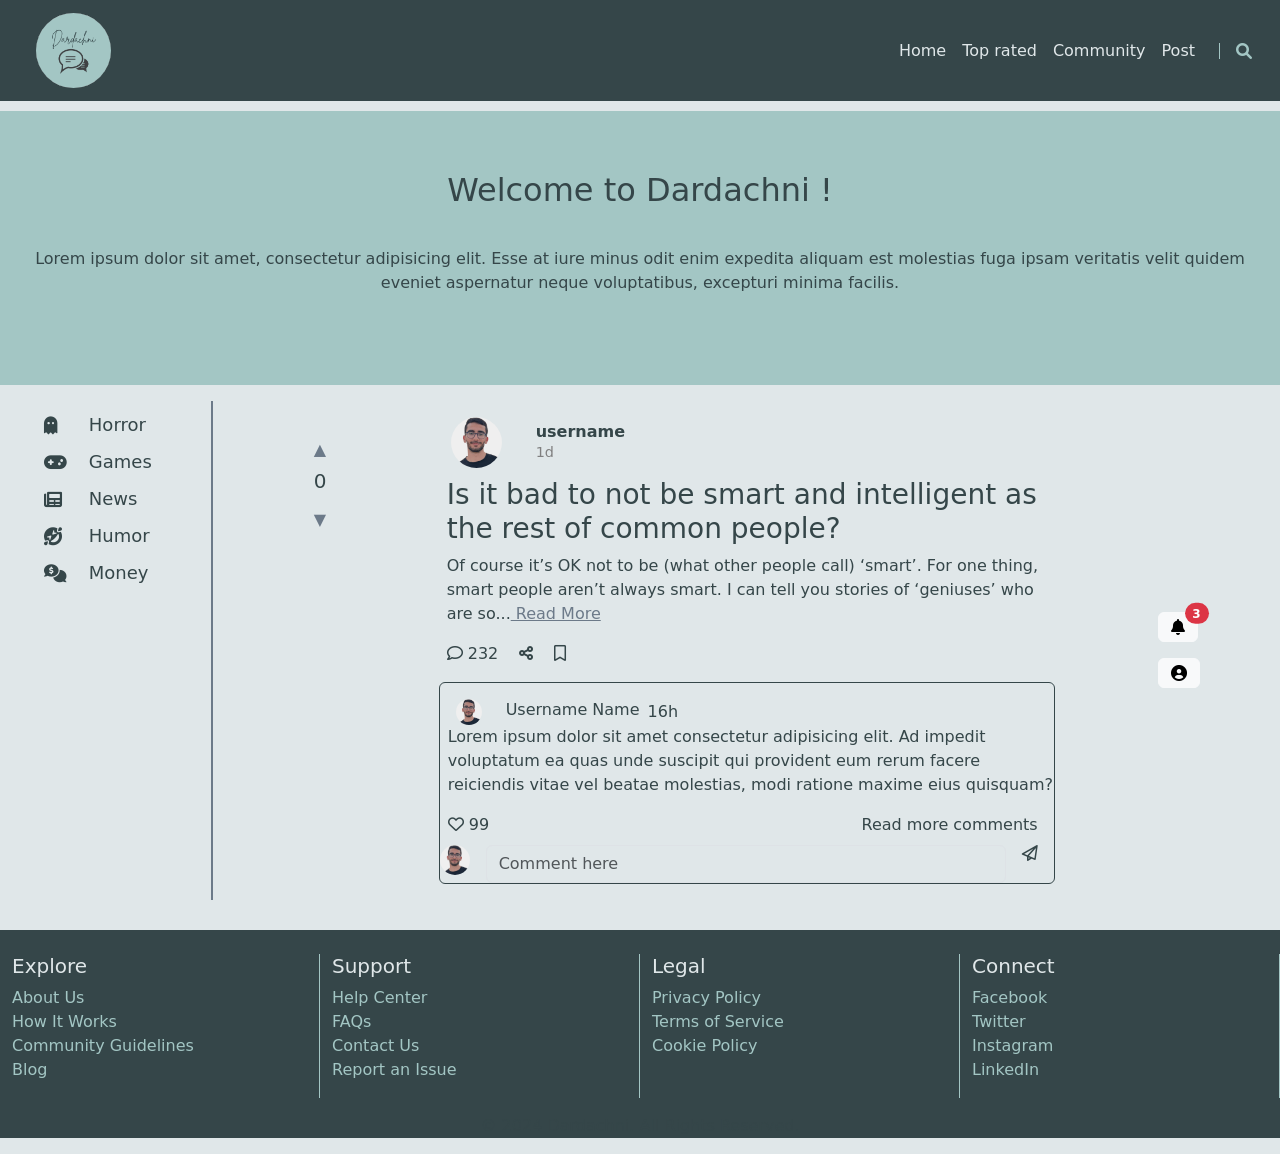
<file: index.html>
<html lang="en">
<head>
    <meta charset="UTF-8">
    <meta name="viewport" content="width=device-width, initial-scale=1.0">
    <title>Dardachni</title>
    <link href="https://cdn.jsdelivr.net/npm/bootstrap@5.3.3/dist/css/bootstrap.min.css" rel="stylesheet" integrity="sha384-QWTKZyjpPEjISv5WaRU9OFeRpok6YctnYmDr5pNlyT2bRjXh0JMhjY6hW+ALEwIH" crossorigin="anonymous">
    <link href="https://cdnjs.cloudflare.com/ajax/libs/font-awesome/6.0.0-beta3/css/all.min.css" rel="stylesheet">
    <link rel="stylesheet" href="https://cdnjs.cloudflare.com/ajax/libs/animate.css/4.1.1/animate.min.css" />



    <link rel="stylesheet" href="/css/main.css">
  </head>
<div id="header">

</div>
      
<body>
  <div class="container-fluid ">
    <div class="row">
  <div class="under-header col-12 mb-0" id="under-header">
<h2 class="under-header-title animate__animated"> Welcome to Dardachni !</h2>
<p class="under-header-description animate__animated"> Lorem ipsum dolor sit amet, consectetur adipisicing elit. Esse at iure minus odit enim expedita aliquam est molestias fuga ipsam veritatis velit quidem eveniet aspernatur neque voluptatibus, excepturi minima facilis.</p>
<a href="/html/login.html"><btn id="btn-under-header" class="btn mb-3 animate__animated" onclick="justdoit1()"> Join our community</btn></a>
</div>
</div>
  </div>

<!-- <btn id="btn-test" class="btn btn-primary" onclick="justdoit()"> test</btn> -->
<div class="container-fluid mt-3 " >
  <div class="row d-flex flex-md-row ">
    <div class="part1 order-1 col-2 d-none d-md-block">
      <ul>
        <li class="row d-flex  align-items-center"><i class="fa-solid fa-ghost text-primary col-3"></i> <span class="col-9"> Horror</span></li>
        <li class="row d-flex  align-items-center"><i class="fa-solid fa-gamepad text-primary col-3"></i> <span class="col-9"> Games</span></li>
        <li class="row d-flex  align-items-center"><i class="fa-solid fa-newspaper text-primary col-3"></i> <span class="col-9"> News</span></li>
        <li class="row d-flex  align-items-center"><i class="fa-solid fa-face-grin-squint-tears text-secondary col-3"></i> <span class="col-9"> Humor</span>  </li>
        <li class="row d-flex  align-items-center"><i class="fa-solid fa-comments-dollar text-secondary col-3"></i> <span class="col-9"> Money</span></li>
      </ul>
    </div>
    
    <div class="part2 order-2 col-2 text-center" id="vote-container">
      <button id="upvote" class="btn">▲</button>
      <h5 id="vote-count">0</h5>
      <button id="downvote" class="btn">▼</button>

    </div>
    <div class="part3 order-3 col-10 col-md-6 mt-3" >
      <div class="container-fluid">
      <div class="row" id="user-post">
        <img id="user-img" class="col-auto"src="/assets/user.jpg">
        <div class="col">
        <h6 id="username" class="col-10">username</h6>
        <p id="date-publication">1d</p>
       </div>
      </div>
      </div>
      <div id="post" class="ms-2">
      <h3 id="post-titre">Is it bad to not be smart and intelligent as the rest of common people? </h3> 
      <p id="post-description">Of course it’s OK not to be (what other people call) ‘smart’.

        For one thing, smart people aren’t always smart. I can tell you stories of ‘geniuses’ who are so involved in their pet projects they forget to eat. Some, who are particularly valuable, have minders to clean them up for special occasions. That’s not always a pleasant job because the minder probably has to bathe a person who hasn’t taken care of their personal hygiene for some time. There are stories of them finding sandwiches and other food items in pockets.
        
        So, if you can take care of your personal hygiene, manage your money, get to work on time, and generally complete your daily tasks satisfactorily, you may actually be more valuable than a ‘genius’ who doesn’t.
        
        Besides, ‘smart’ is a very narrow area. There are many perfectly average people who contribute a great deal to society. They can be loving, caring, emotionally stable, spiritual, artistic, the list of attributes is endless. Just because a person is ‘smart’ doesn’t mean they have those characteristics.
        
        At the other extreme, I know a Down Syndrome girl who brightens my day every time I see her. She gives me a great big hug when we meet. She is always cheerful. I would destroy anyone who harmed her. Fortunately, she has people who love and care for her and she returns that love in so many ways.
        
        The area between mentally handicapped and brilliant is full of wonderful people who hold down jobs, love one another, raise beautiful children, do wonderful artwork and handicrafts, and in general live useful and fulfilled lives.
        
        Yes! It’s OK not to be ‘smart’.
      </p>
      </div>
      <div id="post-interaction" class="ms-2">
        <span id="comment-btn"><i class="fa-regular fa-comment fs-normal text-primary" id="comment-number"> </i> 232</span>
        <span class="m-3" id="share-btn"><i class="fa-solid fa-share-nodes text-primary"></i> </span>
        <span class="me-5"  id="save-btn" onclick="toggleSave()"><i class="fa-regular fa-bookmark text-primary"></i></span>
        </div>
        <div id="comment-section" class=" mb-3 mt-3 rounded ">
          <div id="user-comment" class="row mt-3 ms-1 align-items-center">
          <img src="/assets/user.jpg" class="rounded-circle col-auto" >  </img>
          <div class="col-auto d-flex">
            <h6 class="me-2 mb-0">Username Name</h6>
            <p class="mb-0"> 16h</p>
          </div>
        </div>
          <div id="comment-description" class="ms-2">
            <p>Lorem ipsum dolor sit amet consectetur adipisicing elit. Ad impedit voluptatum ea quas unde suscipit qui provident eum rerum facere reiciendis vitae vel beatae molestias, modi ratione maxime eius quisquam?</p>
          </div>
          <div id="comment-interaction" class="ms-2 d-flex">
            <span><i class="fa-regular fa-heart"></i> 99</span>
            <span class="ms-auto me-3"><a href="" id="read-more-comments">Read more comments</a></span>
          </div>
          <div id="my-comment" class="rounded-circle d-flex align-items-start mt-2">
            <img src="/assets/user.jpg"  class="rounded-circle mt-0">
            <textarea type="text" id="comment-input"  placeholder="Comment here" class="form-control ms-3" rows="1" oninput="autoResize(this)" ></textarea>
            <i class="fa-regular fa-paper-plane me-3 ms-3" id="send-comment"  onclick="sendComment()" ></i>
          </div>
        
        </div>

    </div>
   <div id="notificationbar"  class="mb-3 col-md-2  order-1 d-flex flex-md-column justify-content-center align-items-center order-md-4"></div>


  </div>
</div>




  <script src="https://cdn.jsdelivr.net/npm/bootstrap@5.3.3/dist/js/bootstrap.bundle.min.js" integrity="sha384-YvpcrYf0tY3lHB60NNkmXc5s9fDVZLESaAA55NDzOxhy9GkcIdslK1eN7N6jIeHz" crossorigin="anonymous"></script>
  <script src="/javascript/main.js"></script>
    
</body>
<div id="footer"></div>
</html>
</file>
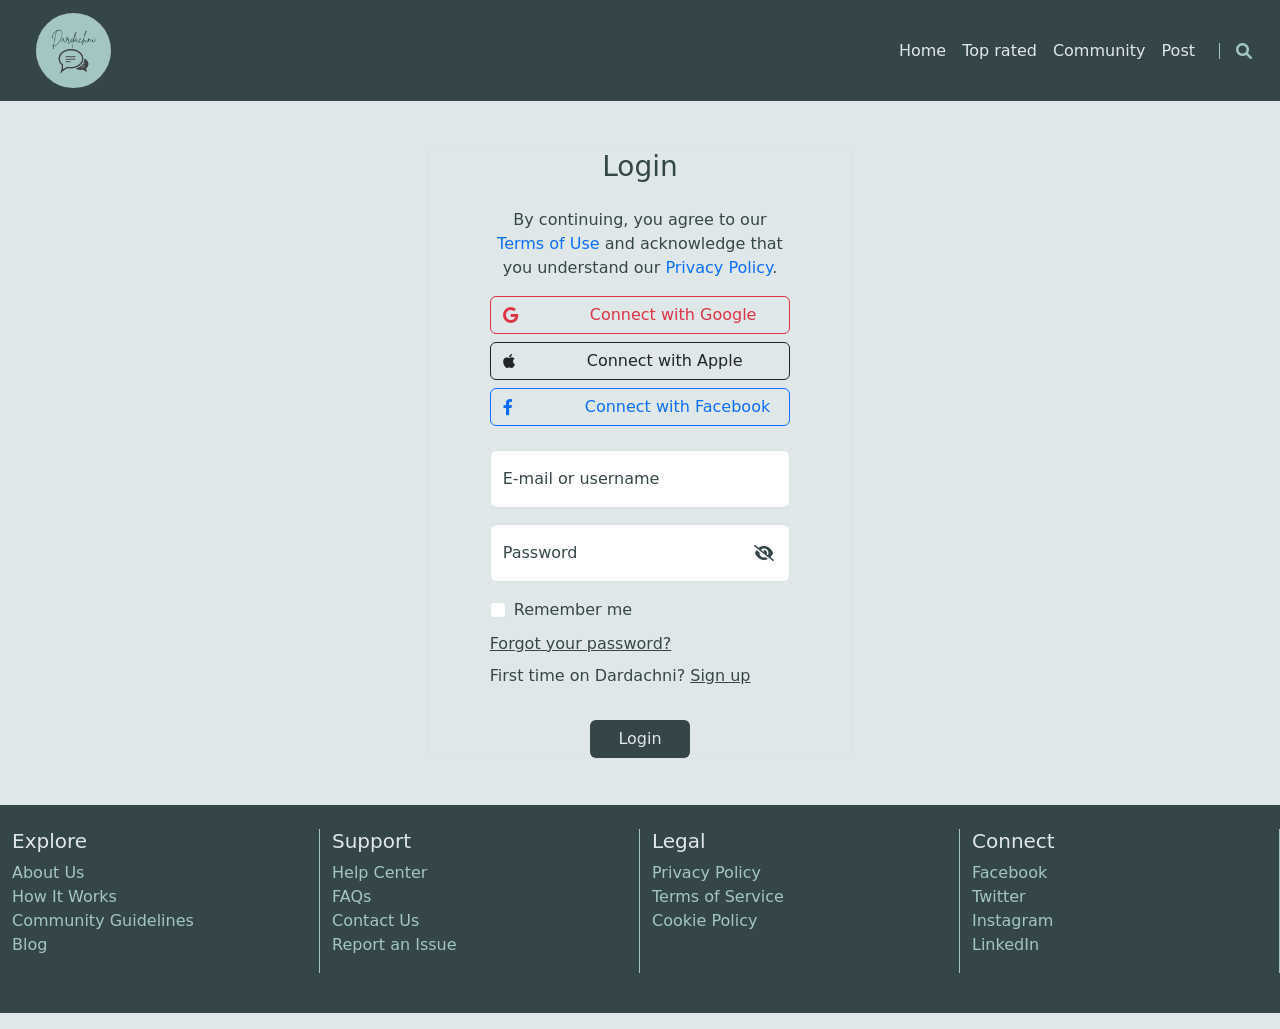
<file: html/login.html>
<html lang="en">
<head>
    <meta charset="UTF-8">
    <meta name="viewport" content="width=device-width, initial-scale=1.0">
    <title>Document</title>

    <link href="https://cdn.jsdelivr.net/npm/bootstrap@5.3.3/dist/css/bootstrap.min.css" rel="stylesheet" integrity="sha384-QWTKZyjpPEjISv5WaRU9OFeRpok6YctnYmDr5pNlyT2bRjXh0JMhjY6hW+ALEwIH" crossorigin="anonymous">
    <link href="https://cdnjs.cloudflare.com/ajax/libs/font-awesome/6.0.0-beta3/css/all.min.css" rel="stylesheet">
    <link rel="stylesheet" href="/css/main.css">
    <link rel="stylesheet" href="/css/sign.css">


</head>
<div id="header"></div>
<body>
<div class="container-fluid">
<div class="row">
    <div class=" col-1 d-md-block col-md-4"></div>
    <form class="col-md-4 col-10 d-flex flex-column align-items-center border mt-5">
        <h3 class="text-center">Login</h3>
        <p class="text-center mt-3 w-75">
            By continuing, you agree to our 
            <a href="/terms-of-use" class="text-decoration-none">Terms of Use</a> 
            and acknowledge that you understand our 
            <a href="/privacy-policy" class="text-decoration-none">Privacy Policy</a>.
        </p>
        <div id="here" class="w-75">
            <button class="btn btn-outline-danger w-100 mb-2 d-flex align-items-center">
                <i class="fab fa-google me-4"></i> 
                <span class=" ms-5 flex-grow-1 text-start"> Connect with Google</span>
            </button>
            <button class="btn btn-outline-dark w-100 mb-2 d-flex align-items-center">
                <i class="fab fa-apple me-4"></i>
                 <span class="ms-5 flex-grow-1 text-start">Connect with Apple</span>
            </button>
            <button class="btn btn-outline-primary w-100 mb-2 d-flex align-items-center  ">
                <i class="fab fa-facebook-f  me-4"></i>
                <span class="ms-5 flex-grow-1 text-start"> Connect with Facebook </span>
            </button>
        </div>     
        <div id="email" class="form-floating mb-3 mt-3 w-75">
            <input type="text"  id="email-input" class="form-control" placeholder="E-mail or username">
            <label for="email-input">E-mail or username</label>
        </div>
        <div id="password" class="form-floating mb-3 w-75">
            <input type="password"  id="password-input" class="form-control" placeholder="Full name">
            <label for="password-input">Password</label>
                <i class="fa-solid fa-eye-slash position-absolute top-50 end-0 me-3 translate-middle-y text-primary" onclick="togglePasswordVisibility(this)" id="toggle-password"></i>
        </div>
        <div class="form-check w-75">
            <input class="form-check-input " type="checkbox" value="" id="flexCheckDefault">
            <label class="form-check-label" for="flexCheckDefault">
              Remember me
            </label>
        </div>
        <a href="/forgotpw.html" class=" text-primary w-75 mt-2 mb-2">Forgot your password?</a>
        <p class="w-75">First time on Dardachni? <a href="/html/signup.html" class="text-primary">Sign up</a></p>
        <button class="btn ms-0 mt-3 w-25" id="btn-login">Login</button>
    </form>
    <div class="col-1 d-md-block col-md-4"></div>
</div>
</div>

    <script src="https://cdn.jsdelivr.net/npm/bootstrap@5.3.3/dist/js/bootstrap.bundle.min.js" integrity="sha384-YvpcrYf0tY3lHB60NNkmXc5s9fDVZLESaAA55NDzOxhy9GkcIdslK1eN7N6jIeHz" crossorigin="anonymous"></script>
    <script src="/javascript/main.js"></script>
</body>
<div id="footer"></div>
</html>
</file>
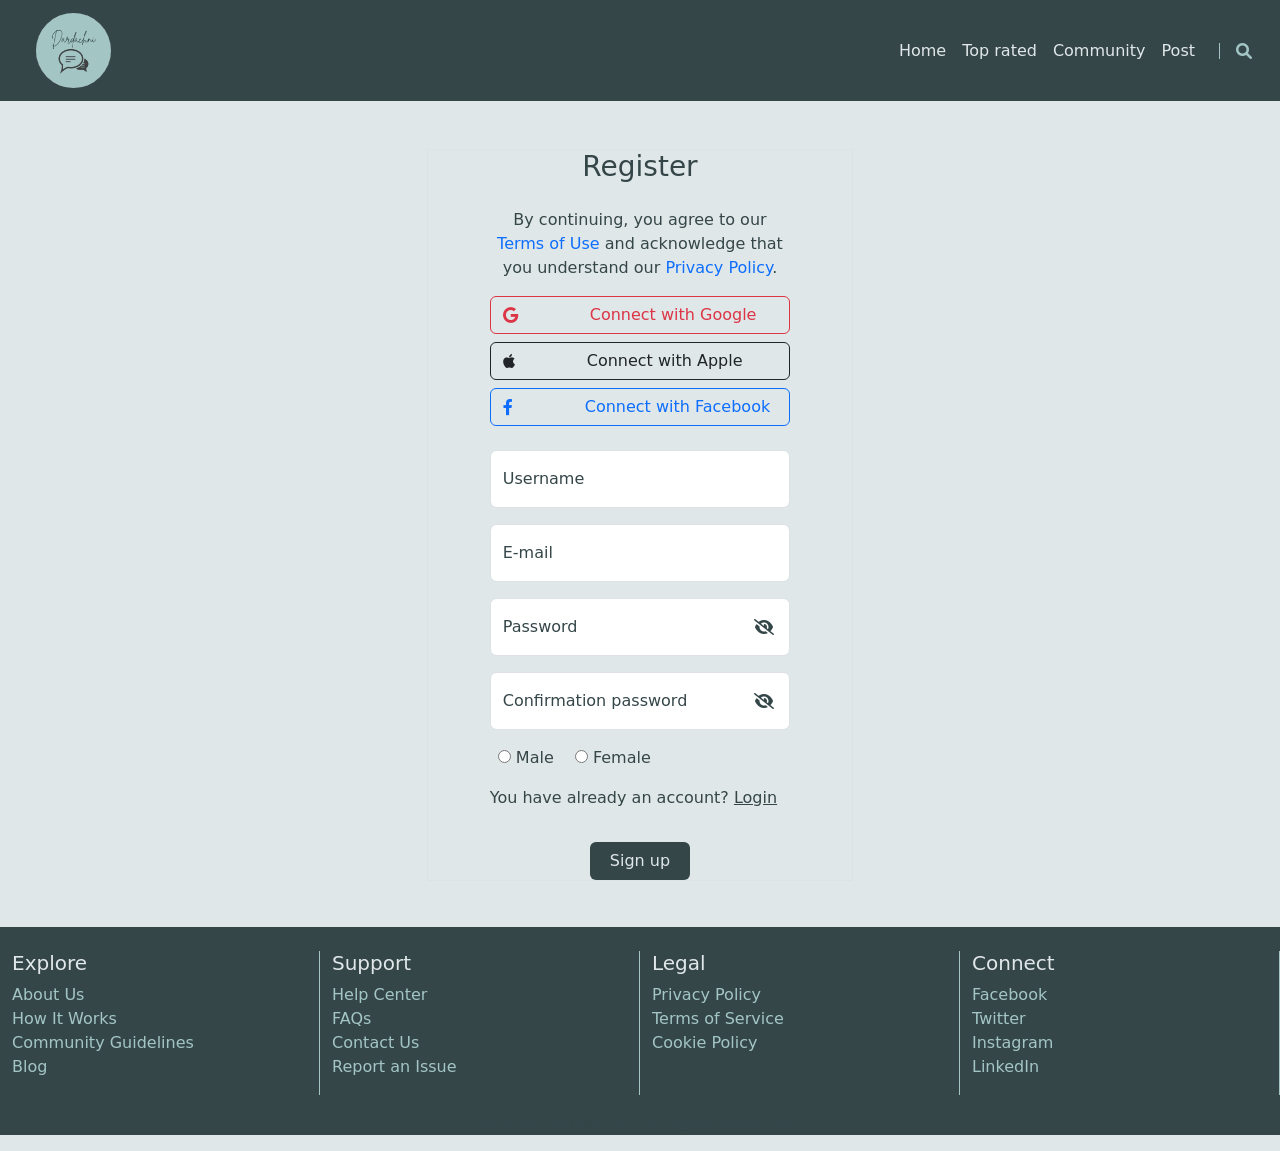
<file: html/signup.html>
<html lang="en">
<head>
    <meta charset="UTF-8">
    <meta name="viewport" content="width=device-width, initial-scale=1.0">
    <title>Document</title>

    <link href="https://cdn.jsdelivr.net/npm/bootstrap@5.3.3/dist/css/bootstrap.min.css" rel="stylesheet" integrity="sha384-QWTKZyjpPEjISv5WaRU9OFeRpok6YctnYmDr5pNlyT2bRjXh0JMhjY6hW+ALEwIH" crossorigin="anonymous">
    <link href="https://cdnjs.cloudflare.com/ajax/libs/font-awesome/6.0.0-beta3/css/all.min.css" rel="stylesheet">
    <link rel="stylesheet" href="/css/main.css">
    <link rel="stylesheet" href="/css/sign.css">


</head>
<div id="header"></div>
<body>
<div class="container-fluid">
<div class="row">
    <div class=" col-1 d-md-block col-md-4"></div>
    <form class="col-md-4 col-10 d-flex flex-column align-items-center border mt-5">
        <h3 class="text-center">Register</h3>
        <p class="text-center mt-3 w-75">
            By continuing, you agree to our 
            <a href="/terms-of-use" class="text-decoration-none">Terms of Use</a> 
            and acknowledge that you understand our 
            <a href="/privacy-policy" class="text-decoration-none">Privacy Policy</a>.
        </p>
        <div id="here" class="w-75">
            <button class="btn btn-outline-danger w-100 mb-2 d-flex align-items-center">
                <i class="fab fa-google me-4"></i> 
                <span class=" ms-5 flex-grow-1 text-start"> Connect with Google</span>
            </button>
            <button class="btn btn-outline-dark w-100 mb-2 d-flex align-items-center">
                <i class="fab fa-apple me-4"></i>
                 <span class="ms-5 flex-grow-1 text-start">Connect with Apple</span>
            </button>
            <button class="btn btn-outline-primary w-100 mb-2 d-flex align-items-center  ">
                <i class="fab fa-facebook-f  me-4"></i>
                <span class="ms-5 flex-grow-1 text-start"> Connect with Facebook </span>
            </button>
        </div>
        <div id="username-inscription" class="form-floating mb-3 mt-3 w-75">
            <input type="text"  id="username-input" class="form-control" placeholder="Username">
            <label for="username-input">Username</label>
        </div>      
        <div id="email-inscription" class="form-floating mb-3  w-75">
            <input type="email"  id="email-input" class="form-control" placeholder="E-mail">
            <label for="email-input">E-mail</label>
        </div>
        <div id="password" class="form-floating mb-3 w-75">
            <input type="password"  id="password-input" class="form-control" placeholder="Full name">
            <label for="password-input">Password</label>
                <i class="fa-solid fa-eye-slash position-absolute top-50 end-0 me-3 translate-middle-y text-primary" onclick="togglePasswordVisibility(this)" id="toggle-password"></i>
        </div>
        <div id="Confirmation-password" class="form-floating mb-3 w-75">
            <input type="password"  id="Confirmation-password-input" class="form-control" placeholder="Full name">
            <label for="Confirmation-password-input">Confirmation password</label>
                <i class="fa-solid fa-eye-slash position-absolute top-50 end-0 me-3 translate-middle-y text-primary" onclick="togglePasswordVisibility(this)" id="toggle-password"></i>
        </div>
        <div id="genre" class=" w-75 mb-3">
        <input type="radio" name="genre" class="ms-2"> Male</input>
        <input type="radio" name="genre" class="ms-3"> Female</input>
        </div>
        <p class="w-75">You have already an account? <a href="/html/login.html" class="text-primary">Login</a></p>
        <button class="btn ms-0 mt-3 w-25" id="btn-signup">Sign up</button>
    </form>
    <div class="col-1 d-md-block col-md-4"></div>
</div>
</div>

    <script src="https://cdn.jsdelivr.net/npm/bootstrap@5.3.3/dist/js/bootstrap.bundle.min.js" integrity="sha384-YvpcrYf0tY3lHB60NNkmXc5s9fDVZLESaAA55NDzOxhy9GkcIdslK1eN7N6jIeHz" crossorigin="anonymous"></script>
    <script src="/javascript/main.js"></script>
</body>
<div id="footer"></div>
</html>
</file>
<file: css/main.css>
:root {
    --dark-gray: #354649;   /* Navbar, headings */
    --medium-gray: #6C7A89; /* Buttons, hover effects */
    --light-teal: #A3C6C4;  /* Active links, focus states */
    --light-gray: #E0E7E9;  /* Backgrounds, contrasts */
}
.text-primary {
    --bs-text-opacity: 1;
    color: rgba(var(--dark-gray), var(--bs-text-opacity)) !important;
  }
.text-secondary{
    --bs-text-opacity: 1;
    color: rgba(var(--light-teal), var(--bs-text-opacity)) !important;
}
body{
    background-color: var(--light-gray);
    color: var(--dark-gray);
}

/* This css is for the header  */
.navbar{
   background-color: var(--dark-gray) ;
   color: var(--light-gray);
}
.navbar-brand span{
    color: var(--light-gray);
    user-select: none !important;  /* Prevents text selection */
    -webkit-user-select: none !important;  /* For Safari */
    -moz-user-select: none !important;/* For Firefox */
    -ms-user-select: none !important;  /* For Internet Explorer/Edge */
    margin-top: 1rem;
}
.navbar-brand{
    display: flex;
    flex-direction: row;

}
.nav-link{
    color: var(--light-gray);
}
.nav-link.active,
.nav-link:focus,
.nav-link:hover{
    color: var(--light-teal) !important;
}
.navbar-toggler:focus{
    box-shadow: none;
    color: var(--light-teal) !important;
}
.navbar-toggler-icon{
    box-shadow: none;
    color: var(--light-teal) !important;
}
.fa-solid {
    color: var(--light-teal);
}
.navbar .search{
    border-left: 1px solid var(--light-teal)
}

/* this is the body */
.under-header{
    margin-top: 10px;
    text-align: center;
    width: 100%;
    background-color: var(--light-teal);
}
.under-header-title{
    padding-top: 60px ;
}
.under-header-description{
    padding-top: 30px;
}
#btn-under-header{
    margin-top: 20px;
    background-color: var(--light-gray);
}


.part1{
    border-right: 2px solid var(--medium-gray);
}
.part1 li {
    padding-top: 10px;
    list-style-type: none;
    font-size: 18px;
}



#user-post {
    display: flex;
    align-items: center; /* Vertically aligns image and username */
    gap: 10px; /* Adds spacing between the image and text */
}

#user-img {
    width: 75px;
    border-radius: 50%; /* Makes the image circular */
}

#username {
    margin: 0; /* Removes default margin for the username */
    font-weight: bold; /* Makes the username bold */
}

#date-publication {
    margin: 0;
    font-size: 0.9rem; /* Adjusts font size for the date */
    color: gray; /* Optional: Adds a subtle color to the date */
}
#post{
    margin-top: 10px;
}
#vote-container{
    padding-top:30px;

}
#upvote, #downvote{
    
    color: var(--medium-gray);
}

.part4 {
    position: sticky;
    top: 30px; /* Adjust as needed */
    z-index: 1000; /* Ensure it stays above other content */
  }

#user-comment img {
    width: 50px;
}

#comment-section{
    border: 1px solid var(--dark-gray);    
}
#my-comment textarea{
    background-color:var(--light-gray);
    resize: none;
    overflow-y: auto; /* Make it scrollable */
    scrollbar-width: none; /* For Firefox */
    -ms-overflow-style: none; /* For Internet Explorer and Edge */
}
#my-comment img {
    width: 30px;
    vertical-align: top;
}
#send-comment{
    cursor:pointer;
}
#read-more-comments{
    color: var(--dark-gray);
    text-decoration: none;
}

.btn-customized{
    background-color: var(--dark-gray);
    color: var(--light-gray);
    outline-color: #354649;
}

.under-header-title, .under-header-description, #btn-under-header {
    visibility: hidden; /* Ensure animations are visible only when triggered */
}

/* css ll footer */
footer{
    margin-top: 30px;
    background-color: var(--dark-gray);
}
footer a{
    text-decoration: none;
    color: var(--light-teal);
}
footer h5{
    color: var(--light-gray);
}
.footer-parts{
    border-right: 1px solid var(--light-teal);
}
</file>
<file: css/sign.css>
:root {
    --dark-gray: #354649;   /* Navbar, headings */
    --medium-gray: #6C7A89; /* Buttons, hover effects */
    --light-teal: #A3C6C4;  /* Active links, focus states */
    --light-gray: #E0E7E9;  /* Backgrounds, contrasts */
}
#btn-login{
    background-color: var(--dark-gray);
    color: var(--light-gray);
}
.btn-outline-custom {
    border-color: var(--medium-gray); /* Custom border color */
    color: var(--medium-gray);       /* Custom text color */
}

.btn-outline-custom:hover {
    background-color: #007bff; /* Custom hover background color */
    color: #fff;               /* Text color on hover */
}
#btn-signup{
    background-color: var(--dark-gray);
    color: var(--light-gray);
}
</file>
